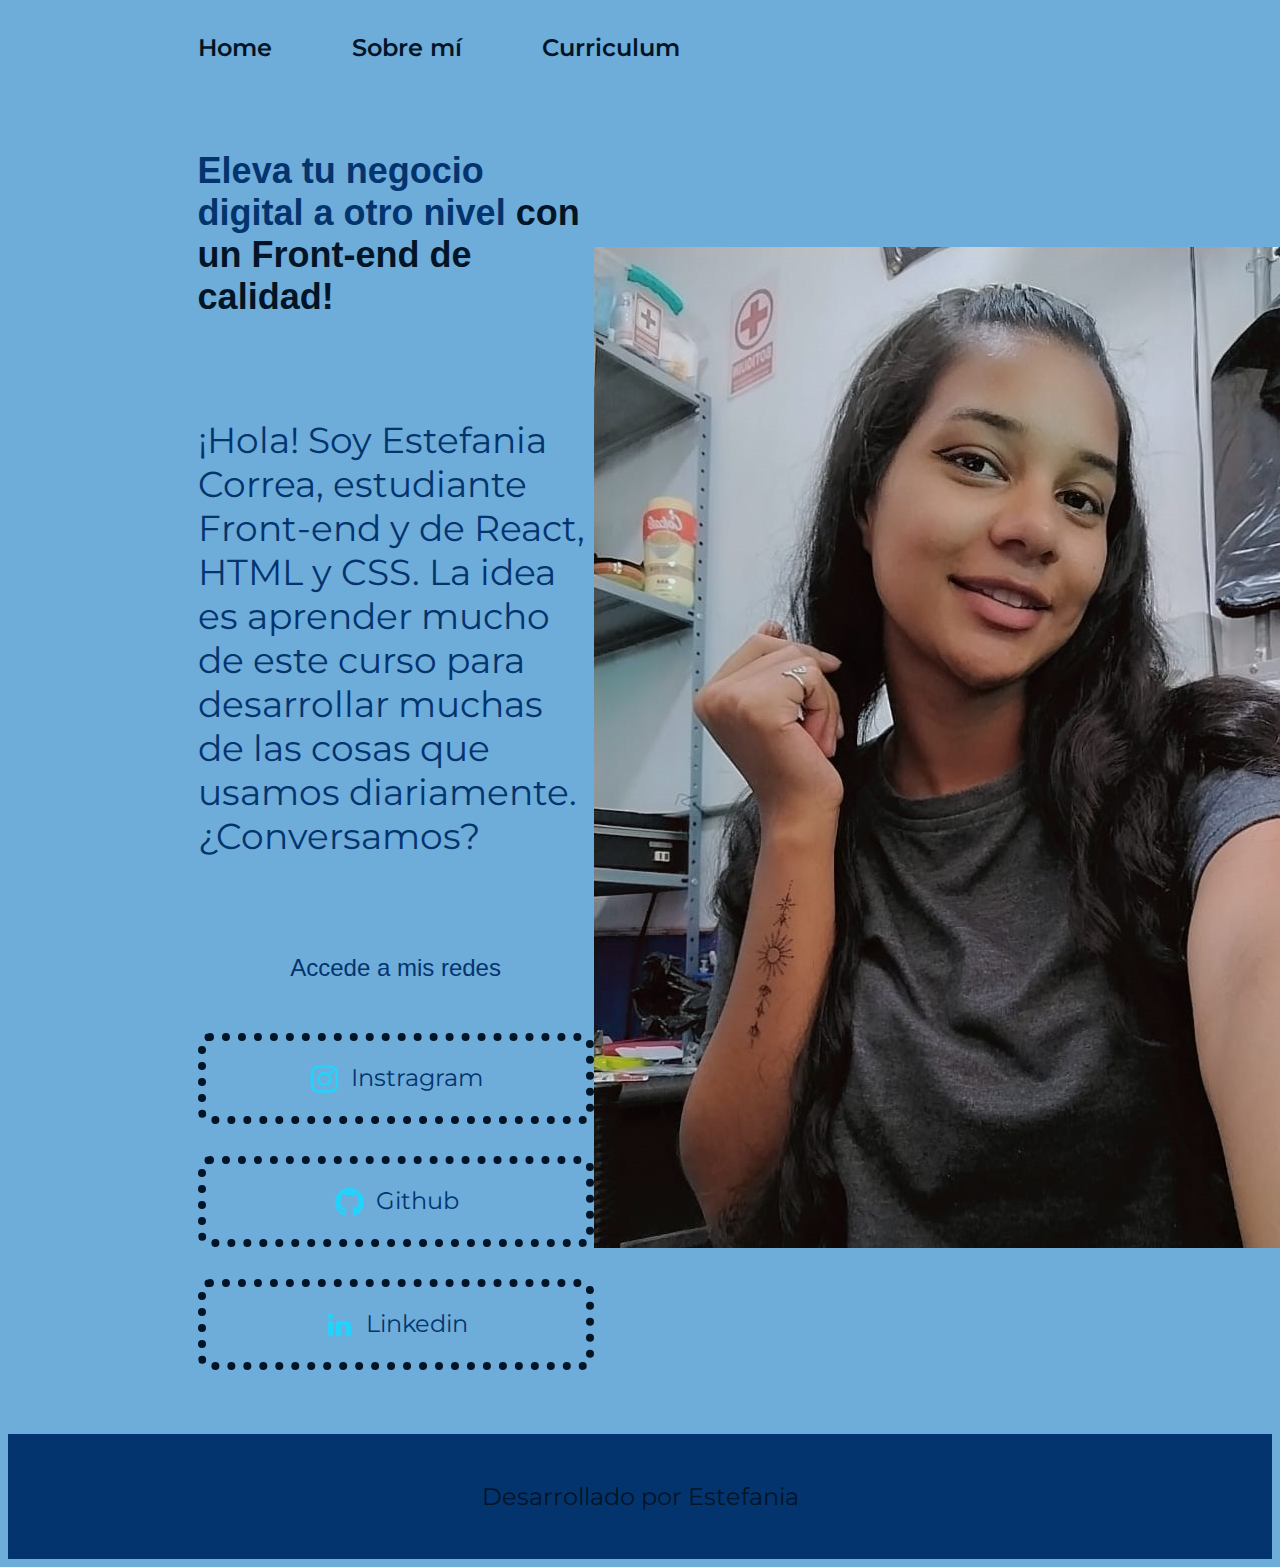
<file: index.html>
<!DOCTYPE html>
<html lang="es-co">
    <head>
        <meta charset="UTF-8"> 
        <meta http-equiv="X-UA-Compatible" content="IE=edge">
        <meta name="viewport" content="width=device-width, initial-scale=1.0">
        <title>Seguimiento</title>
        <link rel="stylesheet" href="./styles/style.css">
    
    </head>
<body>
    <header class="header">
        <nav class="header__menu">
            <a class="header__menu__link" href="index.html">Home</a>
            <a class="header__menu__link"href="about.html">Sobre mí</a>
            <a class="header__menu__link"href="curriculum.html">Curriculum</a>
        </nav>
    </header>
    <main class="presentacion">
        <section class="presentacion__contenido">
            <h1 class="presentacion__contenido__titulo">Eleva tu negocio digital a otro nivel 
            <strong class ="título-destaque">con un Front-end de calidad!</strong></h1>
            <p class="presentacion__contenido__texto">
                ¡Hola! Soy Estefania Correa, estudiante Front-end y de React, HTML y CSS. 
                La idea es aprender mucho de este curso para desarrollar muchas de las cosas que usamos diariamente. 
                ¿Conversamos?
    
            </p>
            <div class="presentacion__enlaces">
                <h2 class="presentacion__enlaces__subtitulos"> Accede a mis redes</h2>
                <a class="presentacion__enlaces__link" href="https://www.instagram.com/herreramarlly?igsh=MWcyaTVzOHA3bmhsdw==">
                    <img src="./assets/instagram.png"> 
                    Instragram</a>
                <a class="presentacion__enlaces__link" href="https://www.github.com/Estefa185">
                    <img src="./assets/github.png"> 
                    Github</a>
                <a class="presentacion__enlaces__link" href="https://www.linkedin.com/in/estefania-correa-herrera-22a05a316/">
                    <img src="./assets/linkedin.png"> 
                    Linkedin</a>
                
            </div>
        </section>
        
        <img src="./assets/Estefania.jpeg" alt="Imagen de Estenia Correa en el trabajo">
    </main>
    <footer class="footer">
        <p> Desarrollado por Estefania</p>
    </footer>

</body>
</html>
</file>
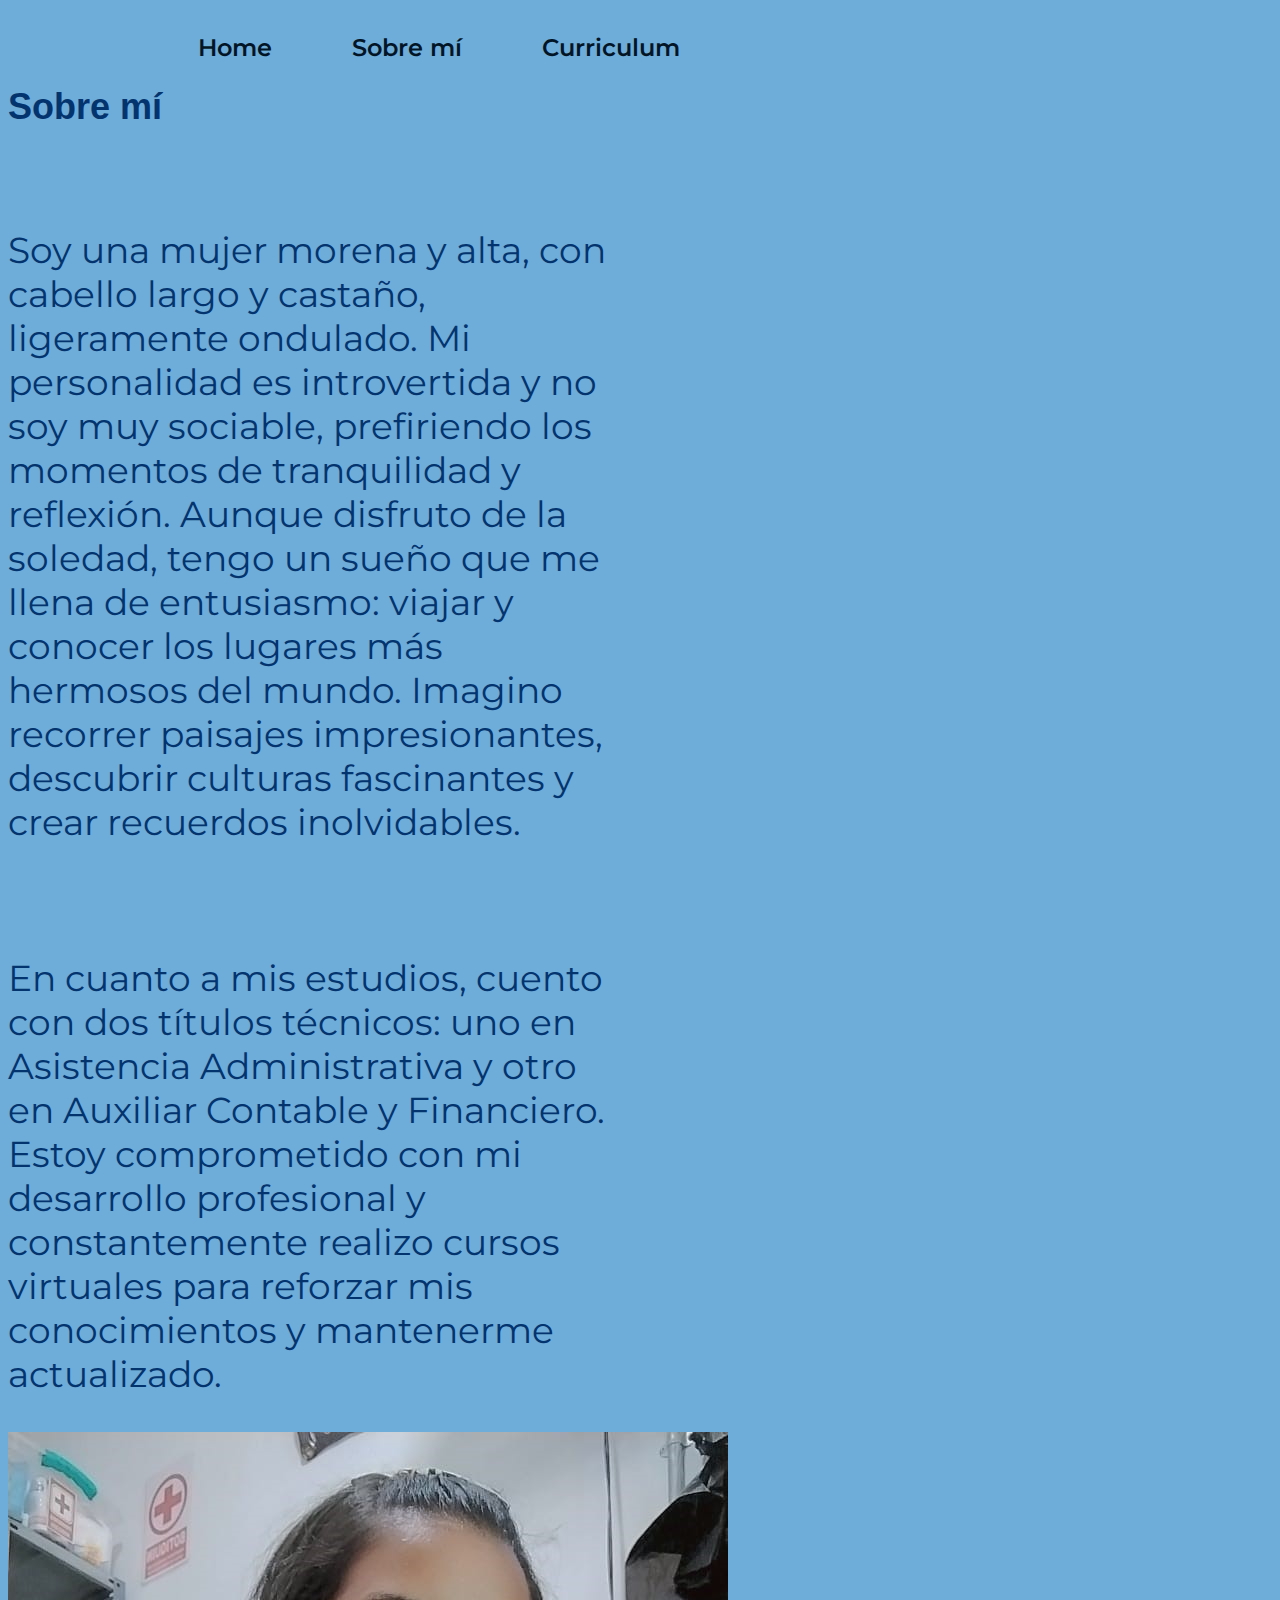
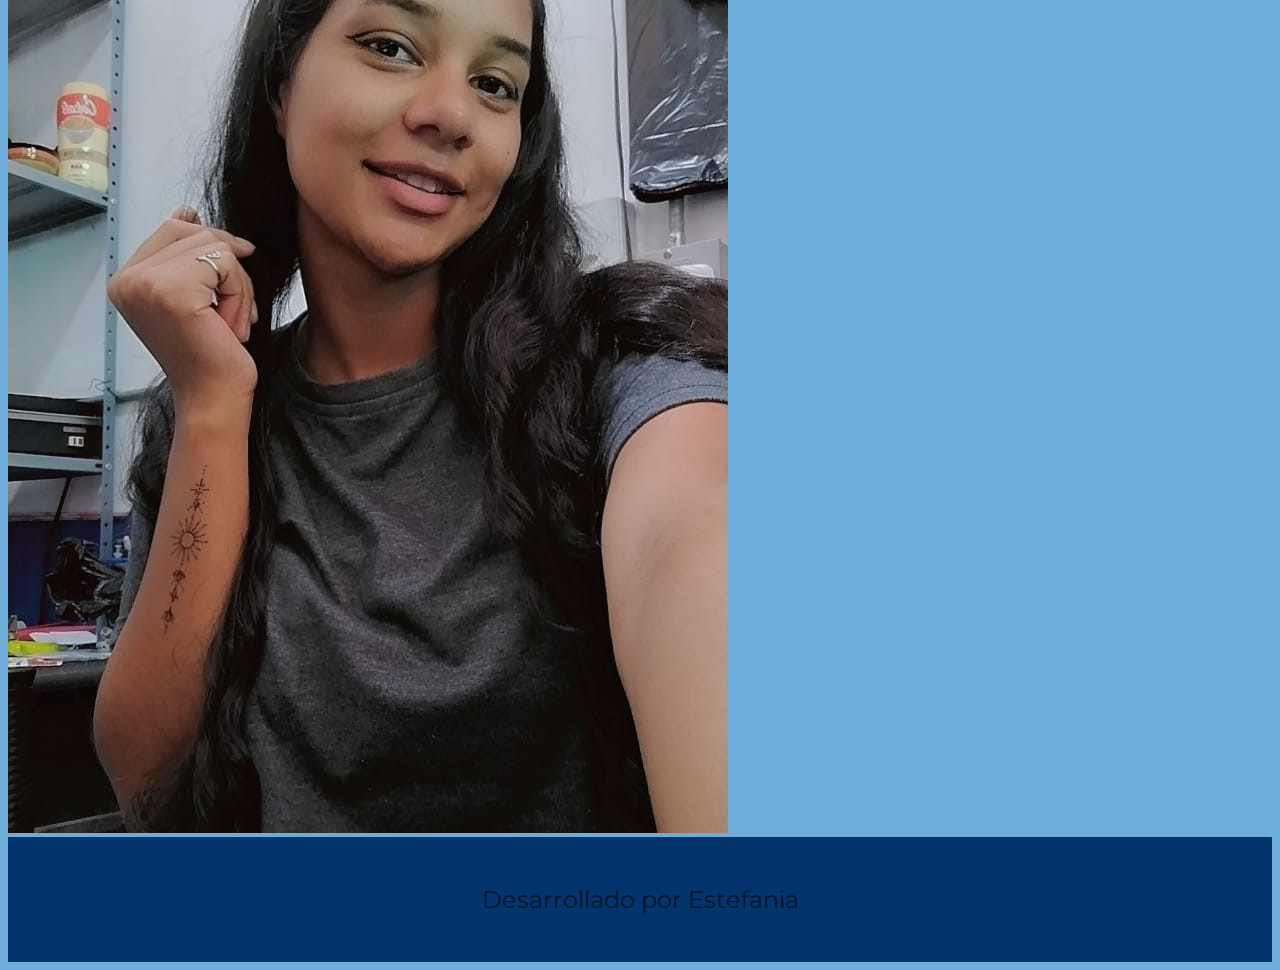
<file: about.html>
<!DOCTYPE html>
<html lang="es-co">
<head>
    <meta charset="UTF-8">
    <meta name="viewport" content="width=device-width, initial-scale=1.0">
    <title>Sobre mí</title>
    <link rel=" stylesheet" href="./styles/style.css">
</head>
<body>
    <header class="header">
        <nav class="header__menu">
            <a class="header__menu__link" href="index.html">Home</a>
            <a class="header__menu__link"href="about.html">Sobre mí</a>
            <a class="header__menu__link"href="curriculum.html">Curriculum</a>

        </nav>
    </header>
    <main aria-colcount="presentacion">
        <section class="presentacion__contenido">
            <h1 class="presentacion__contenido__titulo"> Sobre mí</h1>
            <p class="presentacion__contenido__texto">
                Soy una mujer morena y alta, con cabello largo y castaño, ligeramente ondulado. 
                Mi personalidad es introvertida y no soy muy sociable, prefiriendo los momentos de tranquilidad y reflexión. 
                Aunque disfruto de la soledad, tengo un sueño que me llena de entusiasmo: viajar y conocer los lugares más hermosos del mundo. 
                Imagino recorrer paisajes impresionantes, descubrir culturas fascinantes y crear recuerdos inolvidables.
            </p>

            <p class="presentacion__contenido__texto">
                En cuanto a mis estudios, cuento con dos títulos técnicos: uno en Asistencia Administrativa y otro en Auxiliar Contable y Financiero. 
                Estoy comprometido con mi desarrollo profesional y constantemente realizo cursos virtuales para reforzar mis conocimientos y mantenerme actualizado.
            </p>

        </section>

        <img src="./assets/Estefania.jpeg" alt="Imagen de Estenia Correa en el trabajo"> 

    </main>
    
    <footer class="footer">
        <p> Desarrollado por Estefania</p>
    </footer>
</body>
</html>
</file>
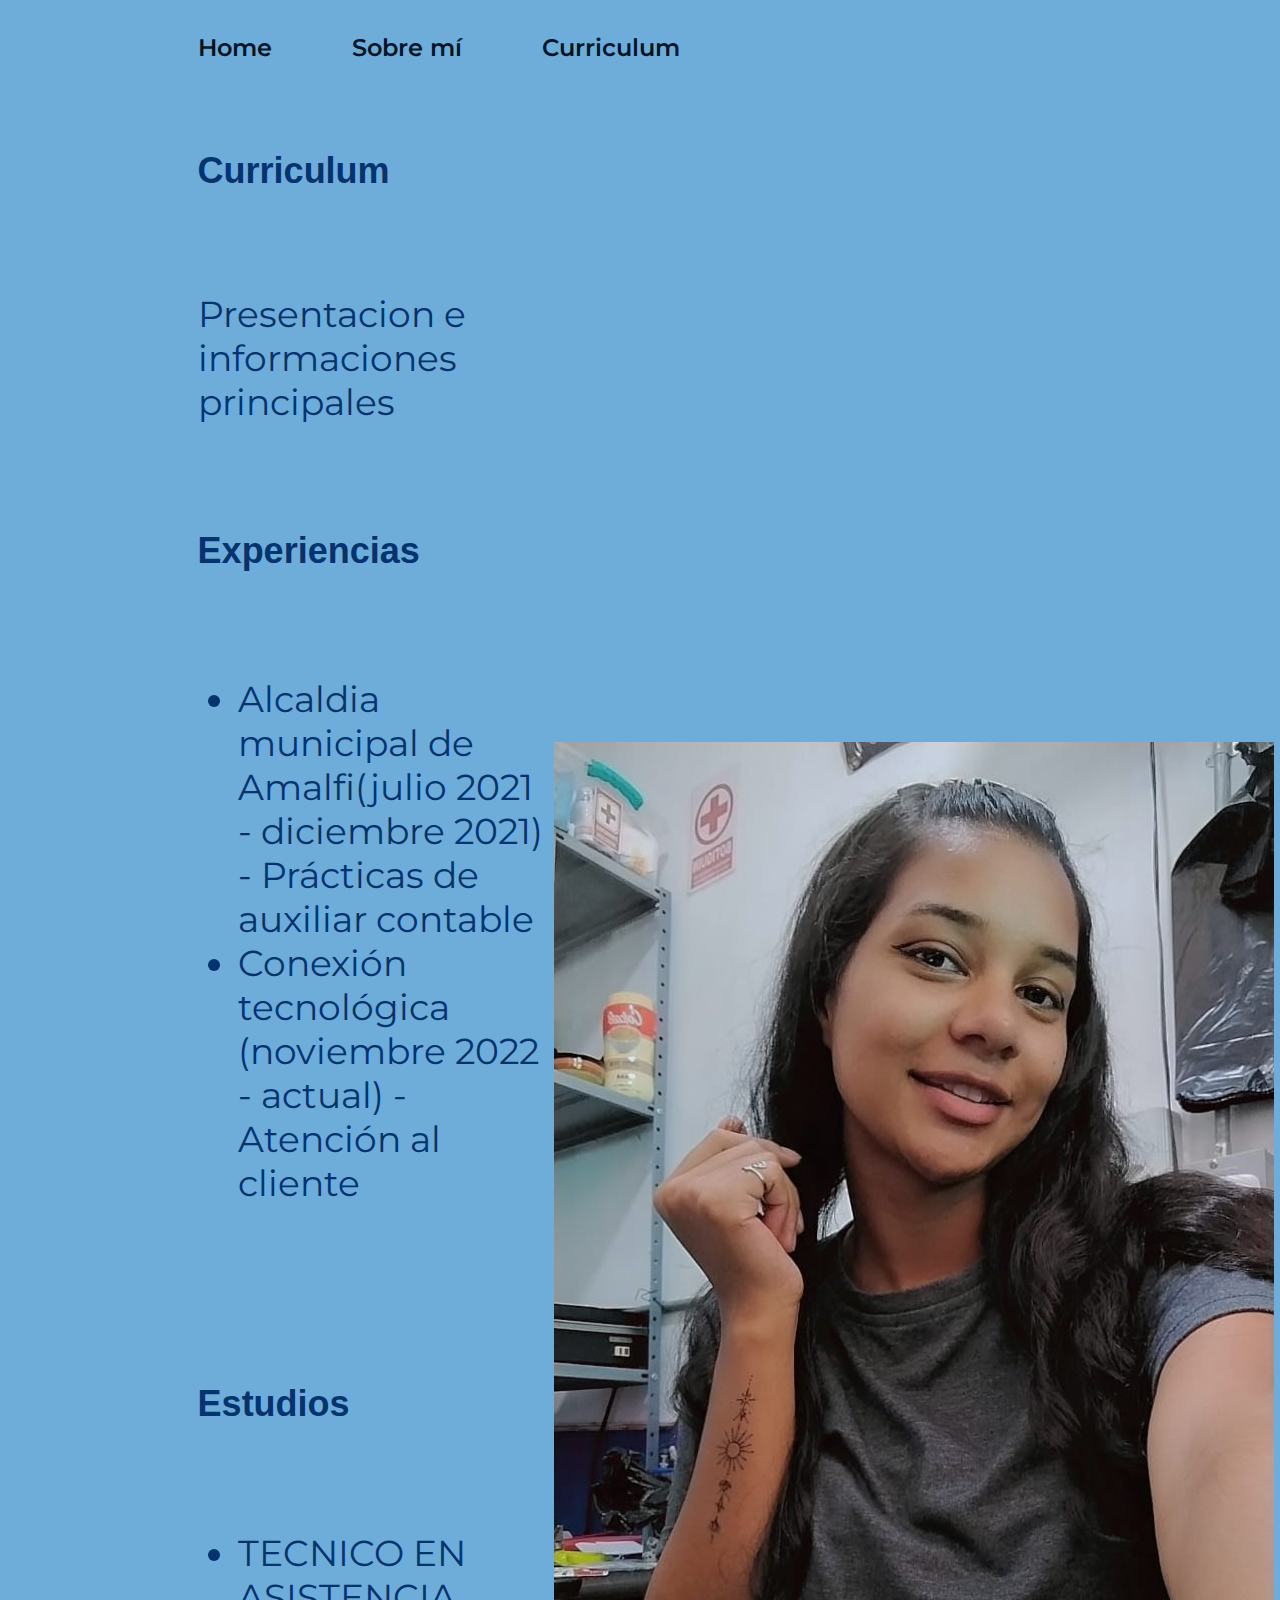
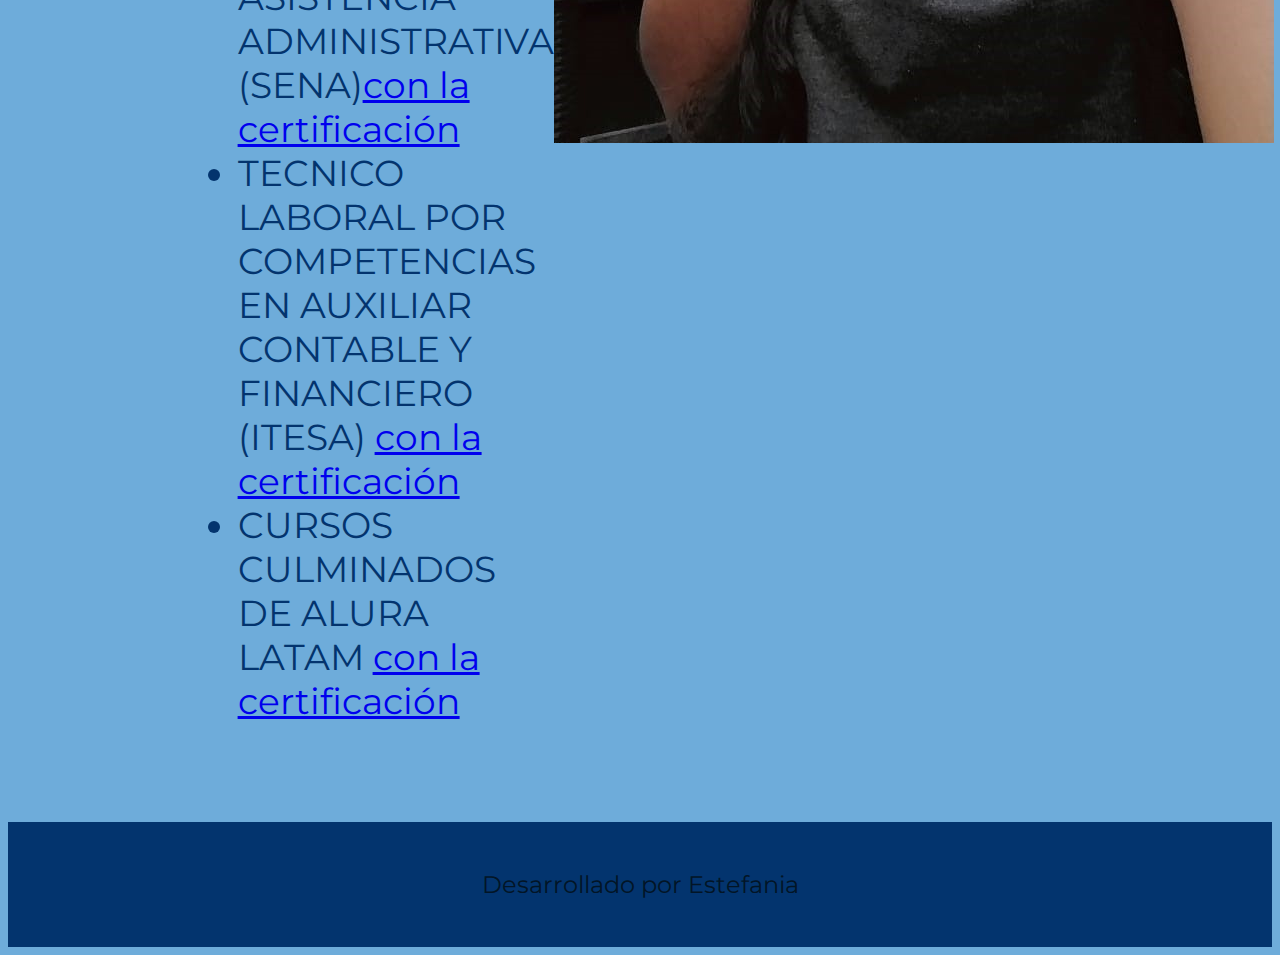
<file: curriculum.html>
<!DOCTYPE html>
<html lang="es-co">
<head>
    <meta charset="UTF-8">
    <meta name="viewport" content="width=device-width, initial-scale=1.0">
    <title>Curriculum</title>
    <link rel=" stylesheet" href="./styles/style.css">
</head>
<body>
    <header class="header">
        <nav class="header__menu">
            <a class="header__menu__link" href="index.html">Home</a>
            <a class="header__menu__link"href="about.html">Sobre mí</a>
            <a class="header__menu__link"href="curriculum.html">Curriculum</a>
        </nav>
    </header>
    <main class="presentacion">
        <section class="presentacion__contenido">
            <h1 class="presentacion__contenido__titulo">
                Curriculum</h1>
                <p class="presentacion__contenido__texto">
                    Presentacion e informaciones principales
                </p>
                <h2 class="presentacion__contenido__titulo">Experiencias</h2>
                    <ul class="presentacion__contenido__texto">
                        <li> Alcaldia municipal de Amalfi(julio 2021 - diciembre 2021) - Prácticas de auxiliar contable </li>
                        <li> Conexión tecnológica (noviembre 2022 - actual) - Atención al cliente</li>
                    </ul>
                    <p> <h2 class="presentacion__contenido__titulo">Estudios</h2>
                        <div class="presentacion__contenido__texto">
                            <ul class="presentacion__contenido__texto"> 
                                <li>TECNICO EN ASISTENCIA ADMINISTRATIVA (SENA)<a href="https://www.linkedin.com/feed/update/urn:li:activity:7225219182462697472/">con la certificación</a> </li>
                                <li>TECNICO LABORAL POR COMPETENCIAS EN AUXILIAR CONTABLE Y FINANCIERO (ITESA) <a href="https://www.linkedin.com/feed/update/urn:li:activity:7225219872740245504/">con la certificación</a></li>
                                <li>CURSOS CULMINADOS DE ALURA LATAM <a href="https://www.linkedin.com/feed/update/urn:li:activity:7225229701848420353/">con la certificación</a></li>
                            </ul>
                        
                        </p>
                 </div>
        </section>

        <img src="./assets/Estefania.jpeg" alt="Imagen de Estenia Correa en el trabajo">          
    </main>
    <footer class="footer">
        <p> Desarrollado por Estefania</p>
    </footer>
</body>
</html>
</file>
<file: styles/style.css>
@import url('https://fonts.googleapis.com/css2?family=Krona+One&family=Montserrat:ital,wght@0,100..900;1,100..900&display=swap');


:root{
    --color-primario: #6EACDA;
    --corlor-secundario: #03346E;
    --color-terciario: #021526;
    --color-hover: #E2E2B6;

    --fuente-montserrat: 'Montserrat', sans-serif;
    --fuente-krona: 'Krona', sans-serif;
}


* {
    padding: 15;
    margin: 15;
    border: 10 solid black;
}
body {
    background-color: var(--color-primario);  
    color: var(--corlor-secundario);
    box-sizing: border-box
}

.header{
    padding: 2% 0% 0% 15%;
}

.header__menu{
    display: flex;
    gap: 80PX
}

.header__menu__link{
    font-family: var(--fuente-montserrat);
    font-size: 24px;
    font-weight: 600;
    color: var(--color-terciario);
    text-decoration: none;
}

.presentacion{
    display: flex;
    align-items: center;
    padding: 5% 15%;
    justify-content: space-between;
}

.presentacion__contenido{
    width: 615px;
    display: flex;
    flex-direction: column;
    gap: 40px;
}

.presentacion__contenido__titulo{
    font-size: 36px;
    font-family: var(--fuente-krona);
}

.título-destaque{ 
    color: var(--color-terciario);
}

.presentacion__contenido__texto{
    font-size: 36px;
    font-family: var(--fuente-montserrat);
}

.presentacion__enlaces{
    display: flex;
    justify-content: space-between;
    flex-direction: column;
    align-items: center;
    gap: 32px;
}
.presentacion__enlaces__subtitulos{
    font-family: var(--fuente-krona);
    font-size: 24px;
    font-weight: 400;
}

.presentacion__enlaces__link{
    width: 380px;
    text-align: center;
    font-size: 24px;
    font-weight: 600px;
    border-radius: 12px;
    padding: 21.5PX 0;
    text-decoration: none;
    color: var(--corlor-secundario);
    font-family: var(--fuente-montserrat);
    border: 8px dotted var(--color-terciario);
    display: flex;
    justify-content:center;
    gap: 10px;
}
.presentacion__enlaces__link:hover{
    background-color: var(--color-hover);
}
.footer{
    background-color: var(--corlor-secundario);;
    padding: 24px;
    color:var(--color-terciario);
    text-align: center;
    font-family: var(--fuente-montserrat);
    font-size: 24px;
    font-weight: 400;
}
</file>
